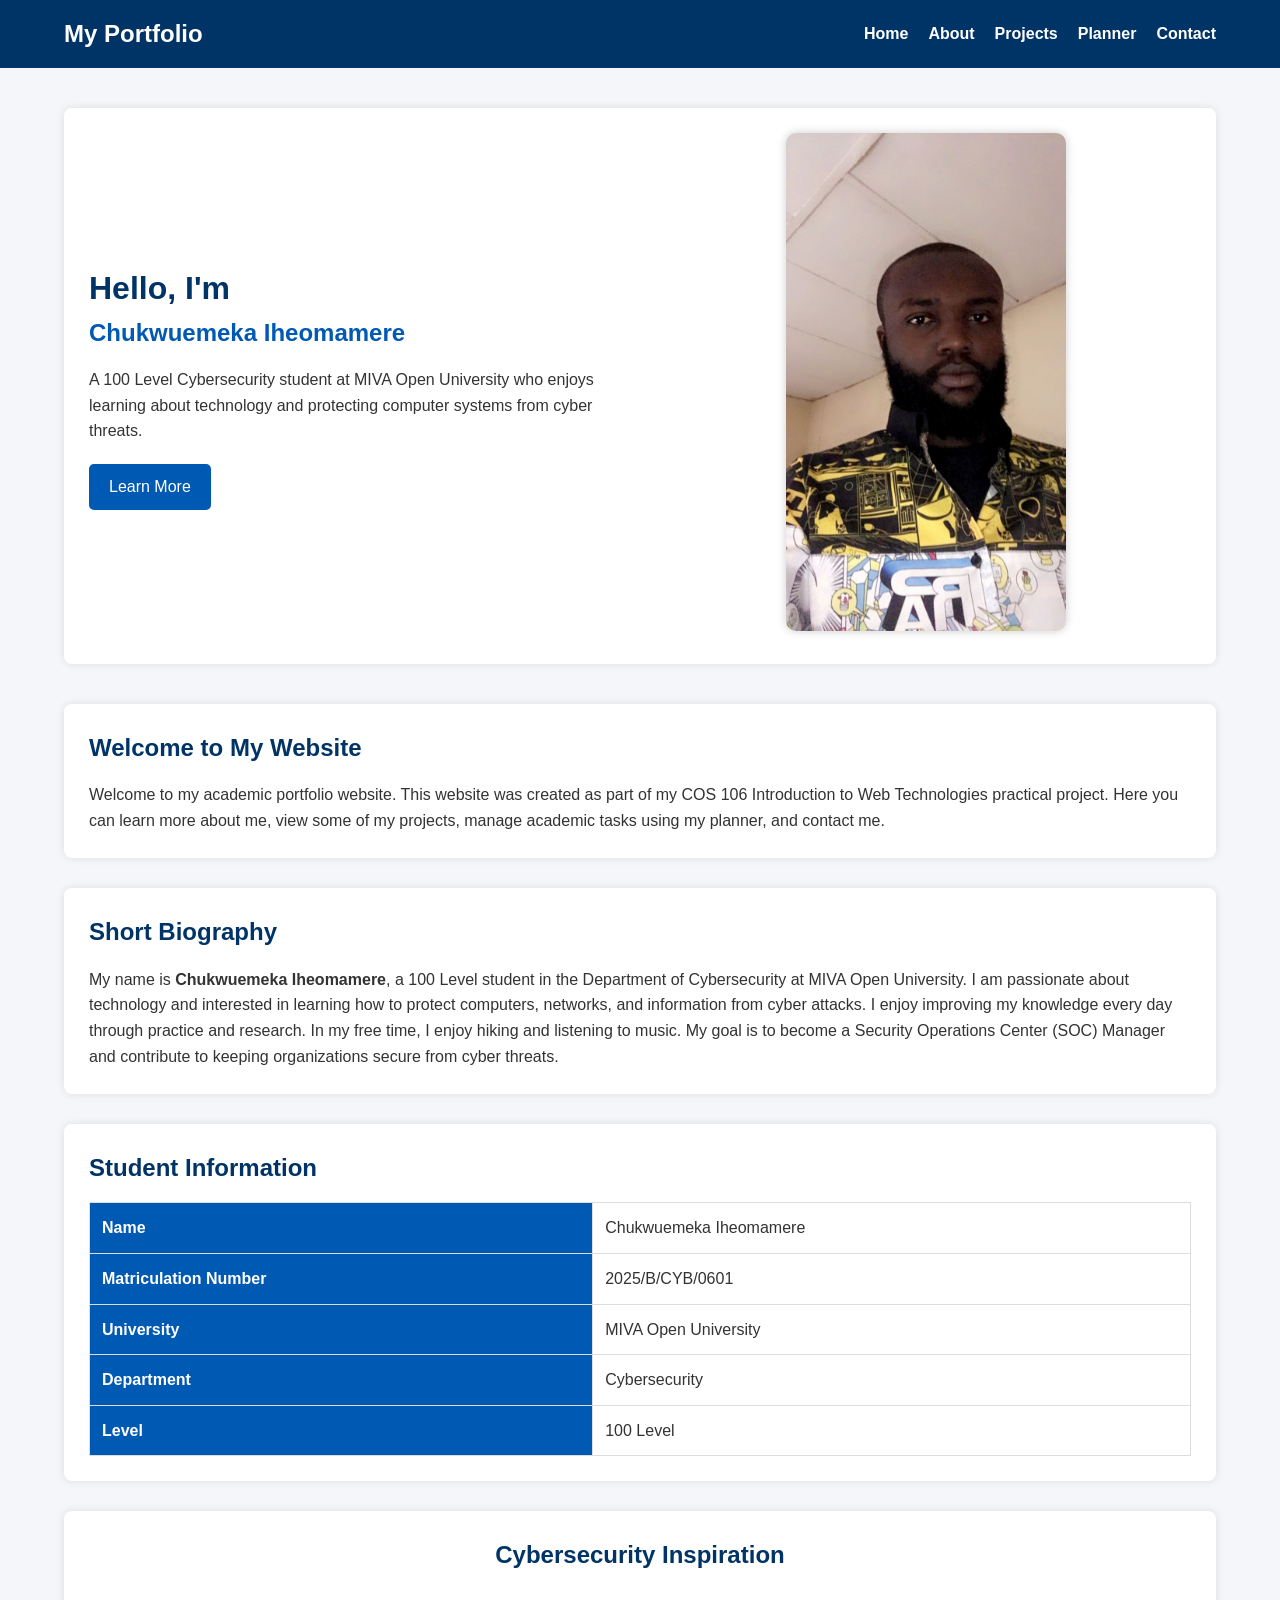
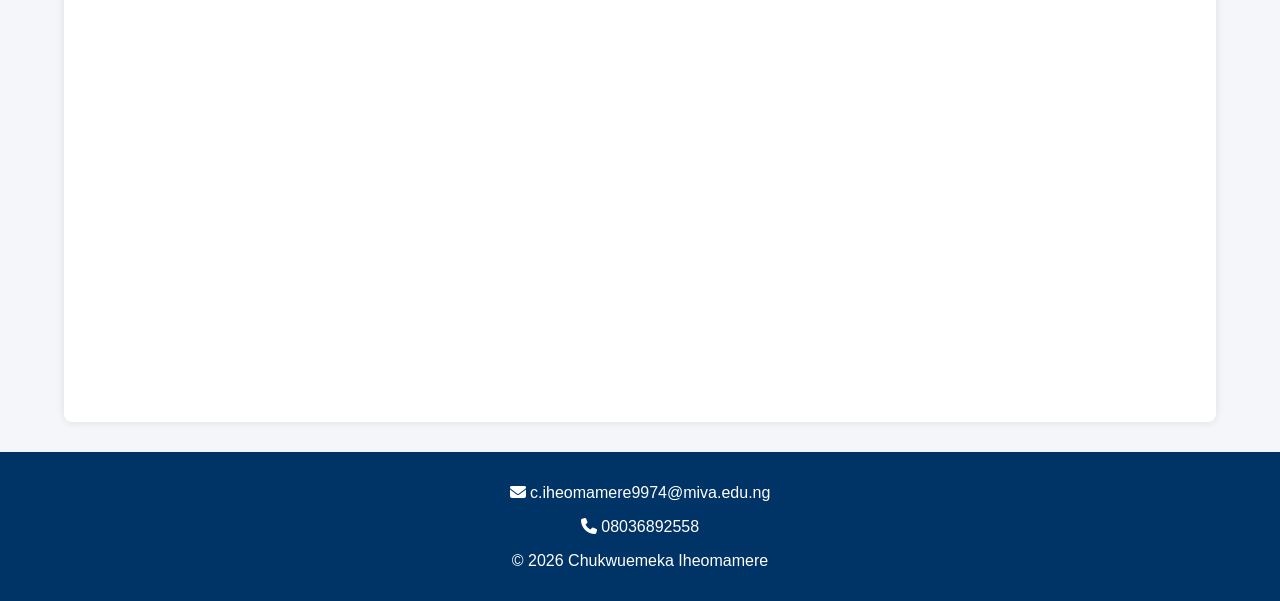
<file: index.html>
<!DOCTYPE html>
<html lang="en">
<head>
    <meta charset="UTF-8">
    <meta name="viewport" content="width=device-width, initial-scale=1.0">
    <title>Chukwuemeka Iheomamere | Portfolio</title>

    <link rel="stylesheet" href="css/style.css">

    <!-- Font Awesome Icons -->
    <link rel="stylesheet"
    href="https://cdnjs.cloudflare.com/ajax/libs/font-awesome/6.5.2/css/all.min.css">

</head>

<body>

<!-- Navigation -->

<header>

    <nav>

        <h2 class="logo">My Portfolio</h2>

        <ul>

            <li><a href="index.html">Home</a></li>

            <li><a href="about.html">About</a></li>

            <li><a href="projects.html">Projects</a></li>

            <li><a href="planner.html">Planner</a></li>

            <li><a href="contact.html">Contact</a></li>

        </ul>

    </nav>

</header>


<!-- Hero Section -->

<section class="hero">

<div class="hero-text">

<h1>Hello, I'm</h1>

<h2>Chukwuemeka Iheomamere</h2>

<p>
A 100 Level Cybersecurity student at MIVA Open University who enjoys learning
about technology and protecting computer systems from cyber threats.
</p>

<a href="about.html" class="btn">Learn More</a>

</div>


<div class="hero-image">

<img src="images/profile.jpg" alt="Profile Picture">

</div>

</section>


<!-- Welcome -->

<section class="welcome">

<h2>Welcome to My Website</h2>

<p>

Welcome to my academic portfolio website.

This website was created as part of my COS 106 Introduction to Web Technologies practical project.

Here you can learn more about me, view some of my projects, manage academic tasks using my planner, and contact me.

</p>

</section>


<!-- Biography -->

<section class="bio">

<h2>Short Biography</h2>

<p>

My name is <strong>Chukwuemeka Iheomamere</strong>, a 100 Level student in the Department of Cybersecurity at MIVA Open University.

I am passionate about technology and interested in learning how to protect computers, networks, and information from cyber attacks.

I enjoy improving my knowledge every day through practice and research.

In my free time, I enjoy hiking and listening to music.

My goal is to become a Security Operations Center (SOC) Manager and contribute to keeping organizations secure from cyber threats.

</p>

</section>


<!-- Quick Information -->

<section class="quick-info">

<h2>Student Information</h2>

<table>

<tr>

<th>Name</th>

<td>Chukwuemeka Iheomamere</td>

</tr>

<tr>

<th>Matriculation Number</th>

<td>2025/B/CYB/0601</td>

</tr>

<tr>

<th>University</th>

<td>MIVA Open University</td>

</tr>
<tr>
    <th>Department</th>
    <td>Cybersecurity</td>
</tr>
<tr>

<th>Level</th>

<td>100 Level</td>

</tr>

</table>

</section>


<!-- Video -->

<section class="video">

<h2>Cybersecurity Inspiration</h2>

<iframe
width="560"
height="315"
src="https://www.youtube.com/embed/inWWhr5tnEA"
title="Cybersecurity Video"
allowfullscreen>

</iframe>

</section>


<!-- Footer -->

<footer>

<p>

<i class="fa-solid fa-envelope"></i>

c.iheomamere9974@miva.edu.ng

</p>

<p>

<i class="fa-solid fa-phone"></i>

08036892558

</p>

<p>

© 2026 Chukwuemeka Iheomamere

</p>

</footer>

<script src="js/script.js"></script>

</body>
</html>
</file>
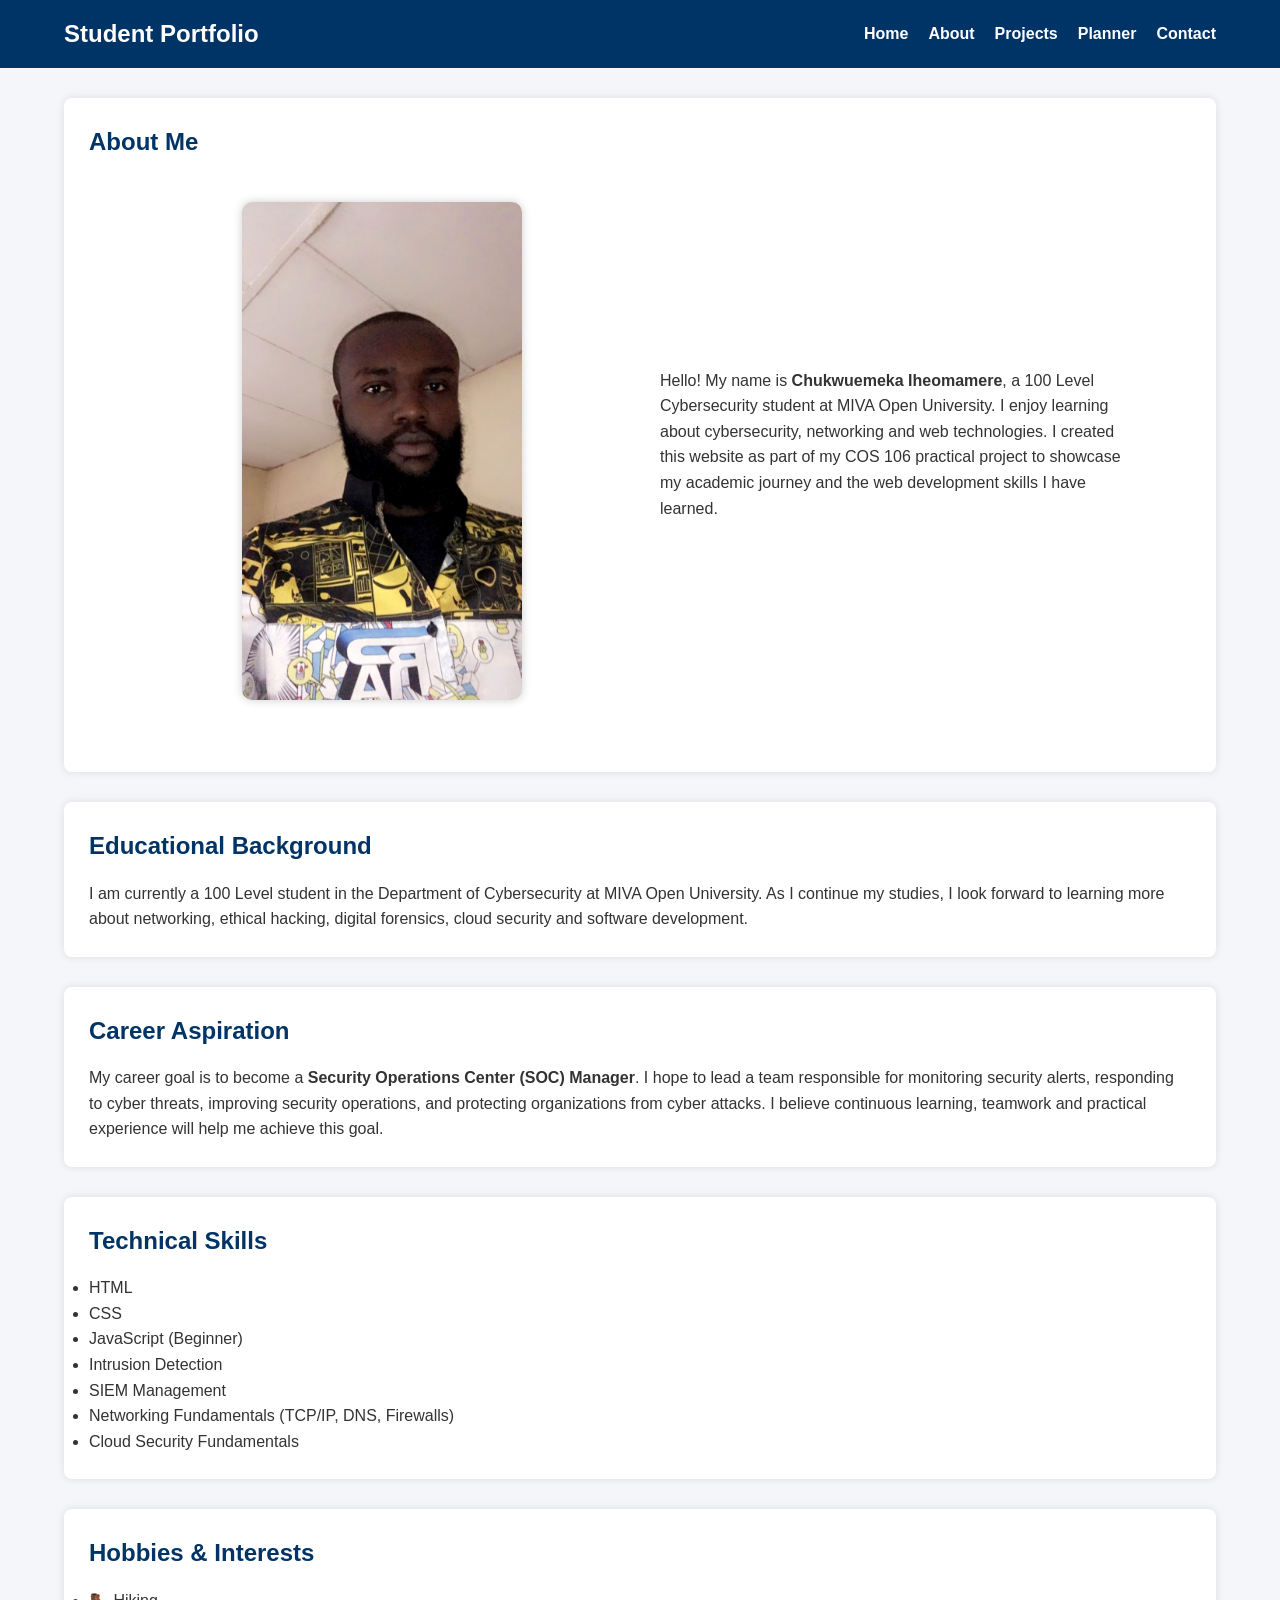
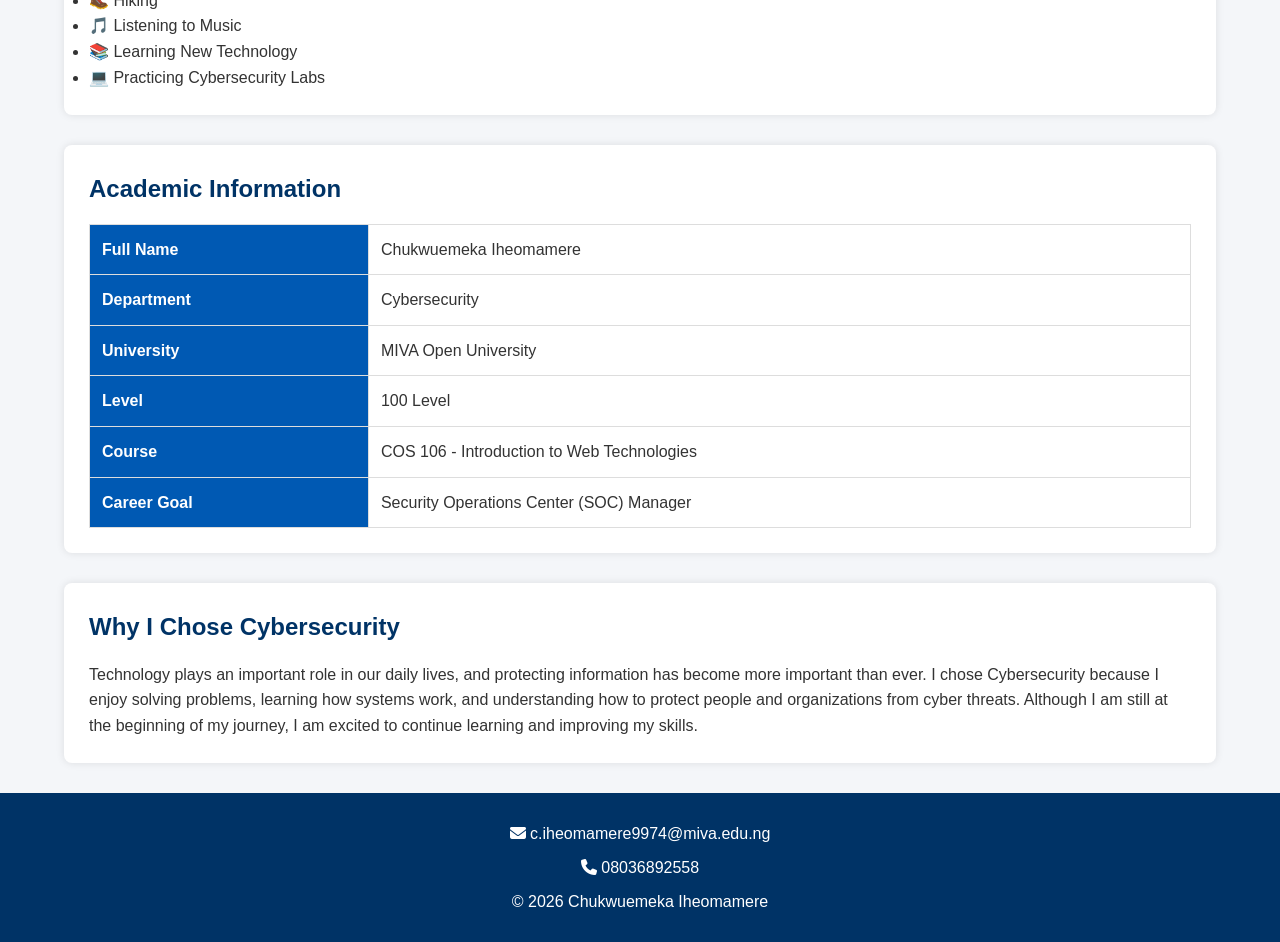
<file: about.html>
<!DOCTYPE html>
<html lang="en">

<head>
    <meta charset="UTF-8">
    <meta name="viewport" content="width=device-width, initial-scale=1.0">
    <title>About Me | Student Portfolio</title>

    <link rel="stylesheet" href="css/style.css">

    <link rel="stylesheet"
        href="https://cdnjs.cloudflare.com/ajax/libs/font-awesome/6.5.2/css/all.min.css">

</head>

<body>

<header>

<nav>

<h2 class="logo">Student Portfolio</h2>

<ul>

<li><a href="index.html">Home</a></li>
<li><a href="about.html">About</a></li>
<li><a href="projects.html">Projects</a></li>
<li><a href="planner.html">Planner</a></li>
<li><a href="contact.html">Contact</a></li>

</ul>

</nav>

</header>


<section>

<h2>About Me</h2>

<div class="hero">

<div class="hero-image">

<img src="images/profile.jpg" alt="Profile Picture">

</div>

<div class="hero-text">

<p>

Hello! My name is <strong>Chukwuemeka Iheomamere</strong>, a 100 Level Cybersecurity student at MIVA Open University.

I enjoy learning about cybersecurity, networking and web technologies. I created this website as part of my COS 106 practical project to showcase my academic journey and the web development skills I have learned.

</p>

</div>

</div>

</section>



<section>

<h2>Educational Background</h2>

<p>

I am currently a 100 Level student in the Department of Cybersecurity at MIVA Open University.

As I continue my studies, I look forward to learning more about networking, ethical hacking, digital forensics, cloud security and software development.

</p>

</section>



<section>

<h2>Career Aspiration</h2>

<p>

My career goal is to become a <strong>Security Operations Center (SOC) Manager</strong>.

I hope to lead a team responsible for monitoring security alerts, responding to cyber threats, improving security operations, and protecting organizations from cyber attacks.

I believe continuous learning, teamwork and practical experience will help me achieve this goal.

</p>

</section>



<section>

<h2>Technical Skills</h2>

<ul>

<li>HTML</li>

<li>CSS</li>

<li>JavaScript (Beginner)</li>

<li>Intrusion Detection</li>

<li>SIEM Management</li>

<li>Networking Fundamentals (TCP/IP, DNS, Firewalls)</li>

<li>Cloud Security Fundamentals</li>

</ul>

</section>



<section>

<h2>Hobbies & Interests</h2>

<ul>

<li>🥾 Hiking</li>

<li>🎵 Listening to Music</li>

<li>📚 Learning New Technology</li>

<li>💻 Practicing Cybersecurity Labs</li>

</ul>

</section>



<section>

<h2>Academic Information</h2>

<table>

<tr>

<th>Full Name</th>

<td>Chukwuemeka Iheomamere</td>

</tr>

<tr>

<th>Department</th>

<td>Cybersecurity</td>

</tr>

<tr>

<th>University</th>

<td>MIVA Open University</td>

</tr>

<tr>

<th>Level</th>

<td>100 Level</td>

</tr>

<tr>

<th>Course</th>

<td>COS 106 - Introduction to Web Technologies</td>

</tr>

<tr>

<th>Career Goal</th>

<td>Security Operations Center (SOC) Manager</td>

</tr>

</table>

</section>



<section>

<h2>Why I Chose Cybersecurity</h2>

<p>

Technology plays an important role in our daily lives, and protecting information has become more important than ever.

I chose Cybersecurity because I enjoy solving problems, learning how systems work, and understanding how to protect people and organizations from cyber threats.

Although I am still at the beginning of my journey, I am excited to continue learning and improving my skills.

</p>

</section>



<footer>

<p>

<i class="fa-solid fa-envelope"></i>

c.iheomamere9974@miva.edu.ng

</p>

<p>

<i class="fa-solid fa-phone"></i>

08036892558

</p>

<p>

© 2026 Chukwuemeka Iheomamere

</p>

</footer>

</body>

</html>
</file>
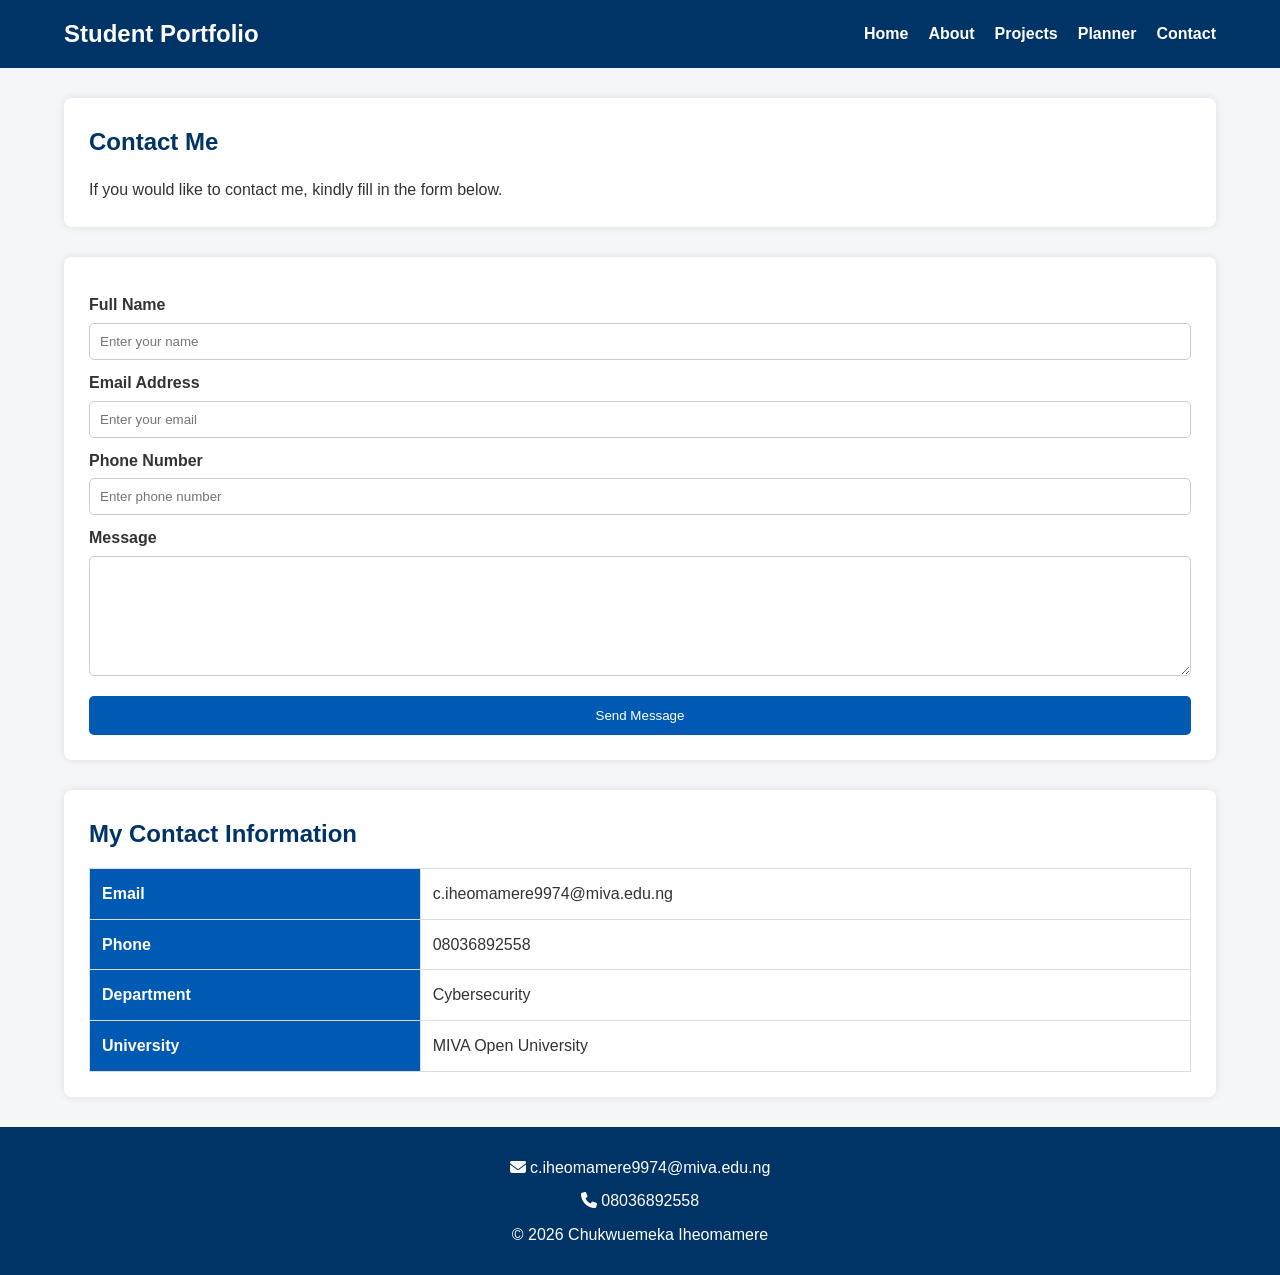
<file: contact.html>
<!DOCTYPE html>
<html lang="en">

<head>

<meta charset="UTF-8">

<meta name="viewport" content="width=device-width, initial-scale=1.0">

<title>Contact Me</title>

<link rel="stylesheet" href="css/style.css">

<link rel="stylesheet"
href="https://cdnjs.cloudflare.com/ajax/libs/font-awesome/6.5.2/css/all.min.css">

</head>

<body>

<header>

<nav>

<h2 class="logo">Student Portfolio</h2>

<ul>

<li><a href="index.html">Home</a></li>
<li><a href="about.html">About</a></li>
<li><a href="projects.html">Projects</a></li>
<li><a href="planner.html">Planner</a></li>
<li><a href="contact.html">Contact</a></li>

</ul>

</nav>

</header>


<section>

<h2>Contact Me</h2>

<p>

If you would like to contact me, kindly fill in the form below.

</p>

</section>


<section>

<form id="contactForm">

<label>Full Name</label>

<input
type="text"
id="name"
placeholder="Enter your name">

<label>Email Address</label>

<input
type="email"
id="email"
placeholder="Enter your email">

<label>Phone Number</label>

<input
type="text"
id="phone"
placeholder="Enter phone number">

<label>Message</label>

<textarea
id="message"
placeholder="Write your message">

</textarea>

<button type="submit">

Send Message

</button>

</form>

<p id="successMessage"></p>

</section>


<section>

<h2>My Contact Information</h2>

<table>

<tr>

<th>Email</th>

<td>c.iheomamere9974@miva.edu.ng</td>

</tr>

<tr>

<th>Phone</th>

<td>08036892558</td>

</tr>

<tr>

<th>Department</th>

<td>Cybersecurity</td>

</tr>

<tr>

<th>University</th>

<td>MIVA Open University</td>

</tr>

</table>

</section>


<footer>

<p>

<i class="fa-solid fa-envelope"></i>

c.iheomamere9974@miva.edu.ng

</p>

<p>

<i class="fa-solid fa-phone"></i>

08036892558

</p>

<p>

© 2026 Chukwuemeka Iheomamere

</p>

</footer>

<script src="js/validation.js"></script>

</body>

</html>
</file>
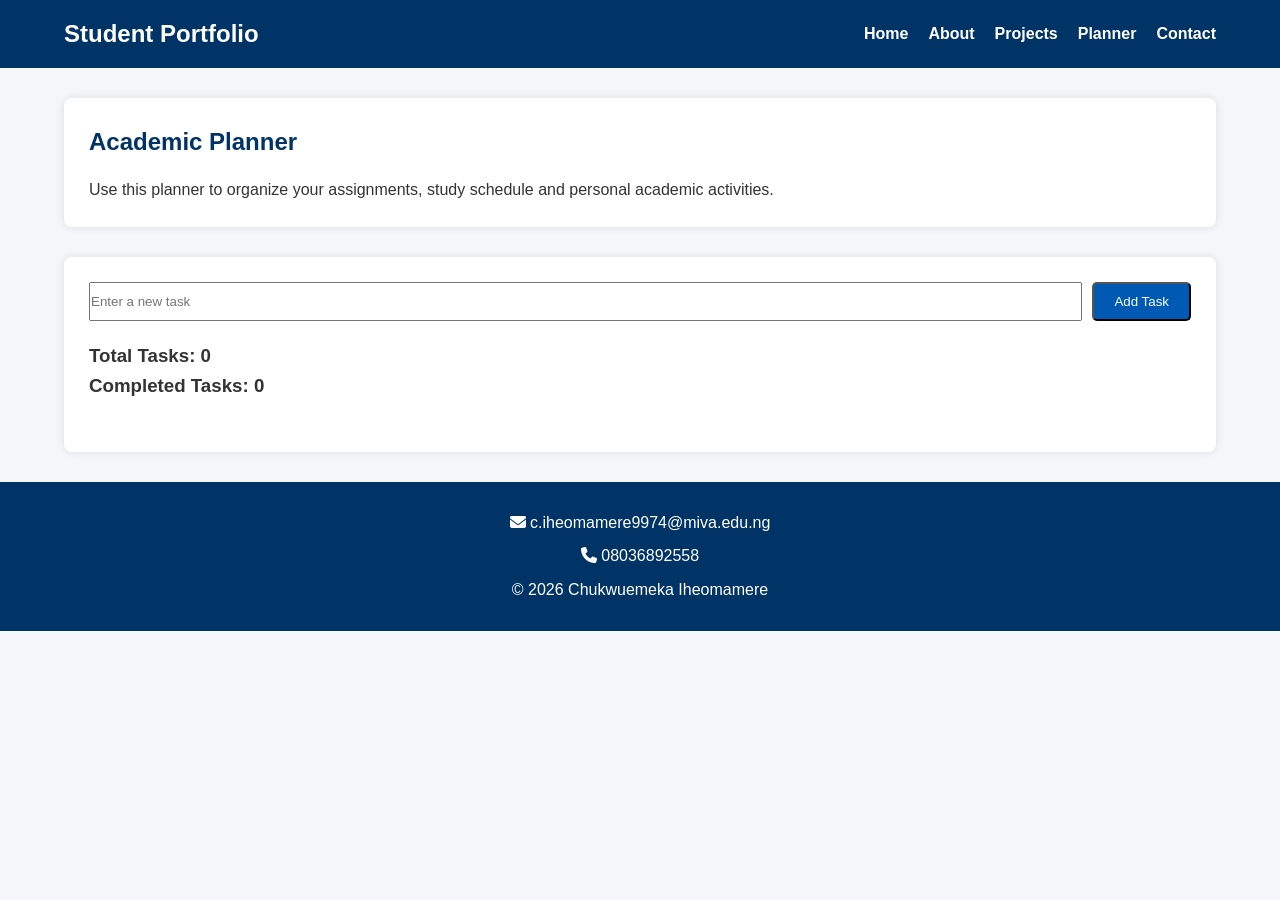
<file: planner.html>
<!DOCTYPE html>
<html lang="en">

<head>
    <meta charset="UTF-8">
    <meta name="viewport" content="width=device-width, initial-scale=1.0">
    <title>Academic Planner</title>

    <link rel="stylesheet" href="css/style.css">

    <link rel="stylesheet"
    href="https://cdnjs.cloudflare.com/ajax/libs/font-awesome/6.5.2/css/all.min.css">

</head>

<body>

<header>

<nav>

<h2 class="logo">Student Portfolio</h2>

<ul>
<li><a href="index.html">Home</a></li>
<li><a href="about.html">About</a></li>
<li><a href="projects.html">Projects</a></li>
<li><a href="planner.html">Planner</a></li>
<li><a href="contact.html">Contact</a></li>
</ul>

</nav>

</header>

<section>

<h2>Academic Planner</h2>

<p>

Use this planner to organize your assignments, study schedule and personal academic activities.

</p>

</section>


<section>

<div class="task-input">

<input
type="text"
id="taskInput"
placeholder="Enter a new task">

<button onclick="addTask()" class="btn">

Add Task

</button>

</div>

<h3>Total Tasks:
<span id="totalTasks">0</span>

</h3>

<h3>Completed Tasks:
<span id="completedTasks">0</span>

</h3>

<br>

<ul id="taskList" class="task-list">

</ul>

</section>


<footer>

<p>

<i class="fa-solid fa-envelope"></i>

c.iheomamere9974@miva.edu.ng

</p>

<p>

<i class="fa-solid fa-phone"></i>

08036892558

</p>

<p>

© 2026 Chukwuemeka Iheomamere

</p>

</footer>

<script src="js/planner.js"></script>

</body>

</html>
</file>
<file: css/style.css>
/* ==========================
   GENERAL STYLING
========================== */

*{
    margin:0;
    padding:0;
    box-sizing:border-box;
    font-family:Arial, Helvetica, sans-serif;
}

body{
    background:#f4f6f9;
    color:#333;
    line-height:1.6;
}

/* ==========================
   NAVIGATION
========================== */

header{
    background:#003366;
    padding:15px 0;
}

nav{
    width:90%;
    margin:auto;
    display:flex;
    justify-content:space-between;
    align-items:center;
}

.logo{
    color:white;
}

nav ul{
    list-style:none;
    display:flex;
}

nav ul li{
    margin-left:20px;
}

nav ul li a{
    color:white;
    text-decoration:none;
    font-weight:bold;
    transition:0.3s;
}

nav ul li a:hover{
    color:#66b3ff;
}

/* ==========================
   HERO SECTION
========================== */

.hero{
    width:90%;
    margin:40px auto;
    display:flex;
    justify-content:space-between;
    align-items:center;
    gap:40px;
}

.hero-text{
    flex:1;
}

.hero-text h1{
    font-size:32px;
    color:#003366;
}

.hero-text h2{
    color:#0059b3;
    margin-bottom:15px;
}

.hero-text p{
    margin-bottom:20px;
}

.hero-image{
    flex:1;
    text-align:center;
}

.hero-image img{
    width:280px;
    border-radius:10px;
    box-shadow:0 0 10px rgba(0,0,0,0.2);
}

/* ==========================
   BUTTON
========================== */

.btn{
    background:#0059b3;
    color:white;
    padding:10px 20px;
    text-decoration:none;
    border-radius:5px;
    display:inline-block;
    transition:0.3s;
}

.btn:hover{
    background:#003366;
}

/* ==========================
   SECTIONS
========================== */

section{
    width:90%;
    margin:30px auto;
    background:white;
    padding:25px;
    border-radius:8px;
    box-shadow:0 0 8px rgba(0,0,0,0.1);
}

section h2{
    color:#003366;
    margin-bottom:15px;
}

/* ==========================
   TABLE
========================== */

table{
    width:100%;
    border-collapse:collapse;
}

table th,
table td{
    border:1px solid #ddd;
    padding:12px;
    text-align:left;
}

table th{
    background:#0059b3;
    color:white;
}

/* ==========================
   VIDEO
========================== */

.video{
    text-align:center;
}

.video iframe{
    width:100%;
    max-width:700px;
    height:400px;
    border:none;
}

/* ==========================
   FOOTER
========================== */

footer{
    background:#003366;
    color:white;
    text-align:center;
    padding:20px;
    margin-top:30px;
}

footer p{
    margin:8px 0;
}

/* ==========================
   PROJECT CARDS
========================== */

.project-container{
    display:flex;
    gap:20px;
    flex-wrap:wrap;
    justify-content:center;
}

.project-card{
    background:white;
    width:300px;
    border-radius:8px;
    overflow:hidden;
    box-shadow:0 0 8px rgba(0,0,0,0.2);
    transition:0.3s;
}

.project-card:hover{
    transform:translateY(-5px);
}

.project-card img{
    width:100%;
    height:180px;
    object-fit:cover;
}

.project-card .content{
    padding:15px;
}

.project-card h3{
    color:#003366;
    margin-bottom:10px;
}

/* ==========================
   CONTACT FORM
========================== */

form{
    display:flex;
    flex-direction:column;
}

form label{
    margin-top:10px;
    font-weight:bold;
}

form input,
form textarea{
    padding:10px;
    margin-top:5px;
    border:1px solid #ccc;
    border-radius:5px;
}

form textarea{
    resize:vertical;
    height:120px;
}

form button{
    margin-top:20px;
    background:#0059b3;
    color:white;
    border:none;
    padding:12px;
    cursor:pointer;
    border-radius:5px;
}

form button:hover{
    background:#003366;
}

/* ==========================
   TASK PLANNER
========================== */

.task-input{
    display:flex;
    gap:10px;
    margin-bottom:20px;
}

.task-input input{
    flex:1;
}

.task-list li{
    display:flex;
    justify-content:space-between;
    align-items:center;
    padding:10px;
    border-bottom:1px solid #ddd;
}

.completed{
    text-decoration:line-through;
    color:gray;
}

.task-buttons button{
    margin-left:5px;
    padding:5px 10px;
}

/* ==========================
   RESPONSIVE DESIGN
========================== */

@media(max-width:768px){

    nav{
        flex-direction:column;
    }

    nav ul{
        flex-direction:column;
        text-align:center;
        margin-top:15px;
    }

    nav ul li{
        margin:10px 0;
    }

    .hero{
        flex-direction:column;
        text-align:center;
    }

    .hero-image img{
        width:220px;
    }

    .project-container{
        flex-direction:column;
        align-items:center;
    }

    .task-input{
        flex-direction:column;
    }

}.task-buttons button{
    background:#0059b3;
    color:white;
    border:none;
    padding:6px 10px;
    border-radius:5px;
    cursor:pointer;
}

.task-buttons button:hover{
    background:#003366;
}
</file>
